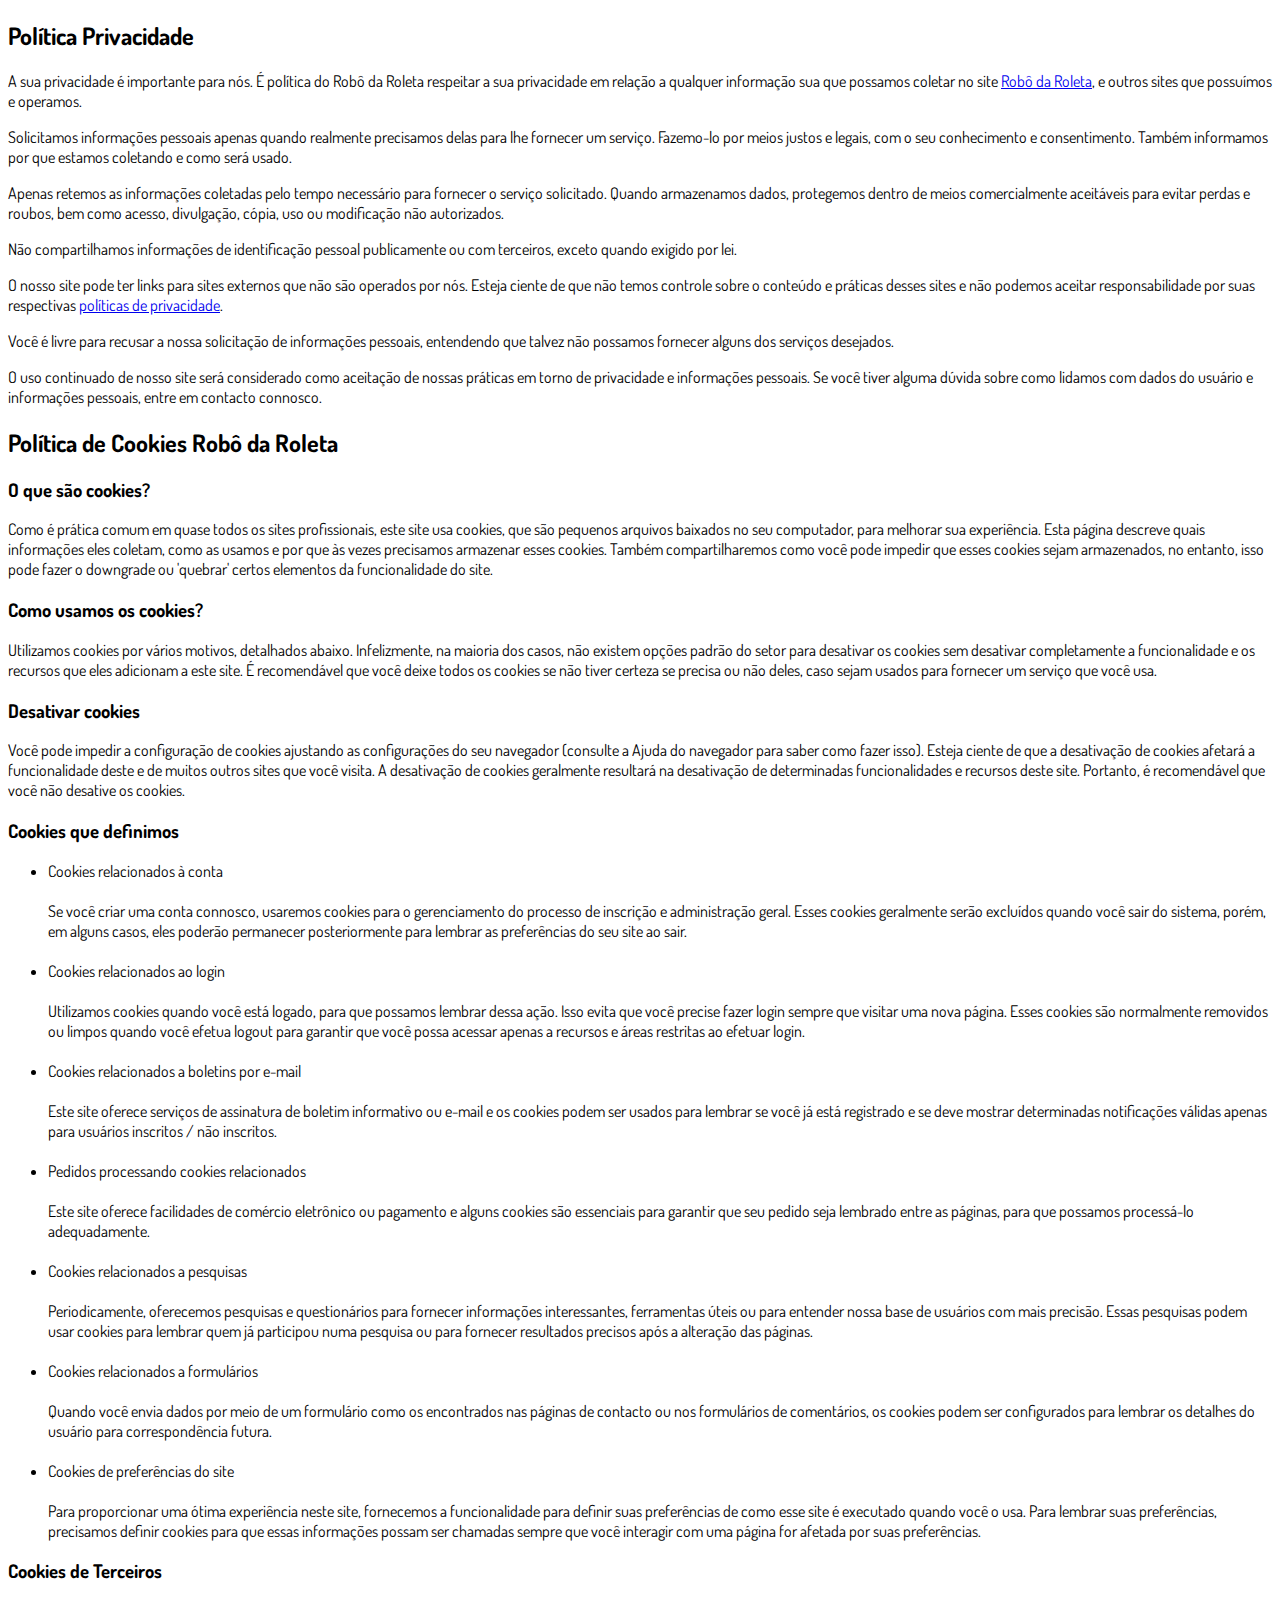
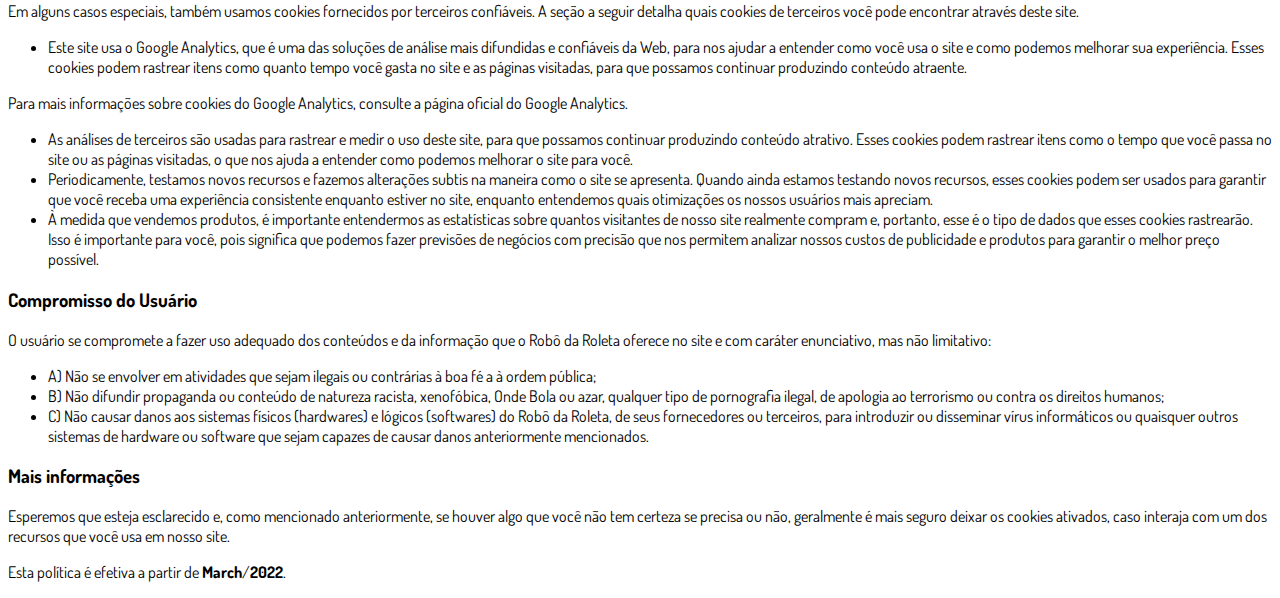
<file: privacidade.html>
<!DOCTYPE html>
<html lang="pt-br">
  <head>
    <meta charset="utf-8">
    <meta name="viewport" content="width=device-width, initial-scale=1, shrink-to-fit=no">

    <link rel="stylesheet" href="https://stackpath.bootstrapcdn.com/bootstrap/4.1.3/css/bootstrap.min.css" integrity="sha384-MCw98/SFnGE8fJT3GXwEOngsV7Zt27NXFoaoApmYm81iuXoPkFOJwJ8ERdknLPMO" crossorigin="anonymous">

    <link rel="preconnect" href="https://fonts.googleapis.com">
    <link rel="preconnect" href="https://fonts.gstatic.com" crossorigin>
    <link href="https://fonts.googleapis.com/css2?family=Dosis:wght@200;300;400;500;600;700;800&display=swap" rel="stylesheet">
    
    <!-- Ícone da Página -->
    <link rel="shortcut icon" type="image/jpg" href="./assets/img/favicon.png">

    <!-- Título da Página -->
    <title>Política de Privacidade</title>
    
    <style type="text/css">
      body {
        font-family: 'Dosis', sans-serif;
      }
    </style>

  </head>
  <body>
    
    <div class="container py-5">
      <div class="row justify-content-center">
        <div class="col-lg-8">
          <h2>Política Privacidade</h2>                    <p>A sua privacidade é importante para nós. É política do Robô da Roleta respeitar a sua privacidade em relação a qualquer informação sua que possamos coletar no site <a href="#">Robô da Roleta</a>, e outros sites que possuímos e operamos.</p>                    <p>Solicitamos informações pessoais apenas quando realmente precisamos delas para lhe fornecer um serviço. Fazemo-lo por meios justos e legais, com o seu conhecimento e consentimento. Também informamos por que estamos coletando e como será usado.                    </p>                    <p>Apenas retemos as informações coletadas pelo tempo necessário para fornecer o serviço solicitado. Quando armazenamos dados, protegemos dentro de meios comercialmente aceitáveis ​​para evitar perdas e roubos, bem como acesso, divulgação, cópia, uso ou                        modificação não autorizados.</p>                    <p>Não compartilhamos informações de identificação pessoal publicamente ou com terceiros, exceto quando exigido por lei.</p>                    <p>O nosso site pode ter links para sites externos que não são operados por nós. Esteja ciente de que não temos controle sobre o conteúdo e práticas desses sites e não podemos aceitar responsabilidade por suas respectivas <a href='https://politicaprivacidade.com' target='_BLANK'>políticas de privacidade</a>.                    </p>                    <p>Você é livre para recusar a nossa solicitação de informações pessoais, entendendo que talvez não possamos fornecer alguns dos serviços desejados.</p>                    <p>O uso continuado de nosso site será considerado como aceitação de nossas práticas em torno de privacidade e informações pessoais. Se você tiver alguma dúvida sobre como lidamos com dados do usuário e informações pessoais, entre em contacto connosco.</p>                    <h2>Política de Cookies Robô da Roleta</h2>                    <h3>O que são cookies?</h3>                    <p>Como é prática comum em quase todos os sites profissionais, este site usa cookies, que são pequenos arquivos baixados no seu computador, para melhorar sua experiência. Esta página descreve quais informações eles coletam, como as usamos e por que às vezes                        precisamos armazenar esses cookies. Também compartilharemos como você pode impedir que esses cookies sejam armazenados, no entanto, isso pode fazer o downgrade ou 'quebrar' certos elementos da funcionalidade do site.</p>                    <h3>Como usamos os cookies?</h3>                    <p>Utilizamos cookies por vários motivos, detalhados abaixo. Infelizmente, na maioria dos casos, não existem opções padrão do setor para desativar os cookies sem desativar completamente a funcionalidade e os recursos que eles adicionam a este site. É recomendável                        que você deixe todos os cookies se não tiver certeza se precisa ou não deles, caso sejam usados ​​para fornecer um serviço que você usa.</p>                    <h3>Desativar cookies</h3>                    <p>Você pode impedir a configuração de cookies ajustando as configurações do seu navegador (consulte a Ajuda do navegador para saber como fazer isso). Esteja ciente de que a desativação de cookies afetará a funcionalidade deste e de muitos outros sites que                        você visita. A desativação de cookies geralmente resultará na desativação de determinadas funcionalidades e recursos deste site. Portanto, é recomendável que você não desative os cookies.</p>                    <h3>Cookies que definimos</h3>                    <ul>                        <li>                            Cookies relacionados à conta<br><br> Se você criar uma conta connosco, usaremos cookies para o gerenciamento do processo de inscrição e administração geral. Esses cookies geralmente serão excluídos quando você sair do sistema, porém, em alguns                            casos, eles poderão permanecer posteriormente para lembrar as preferências do seu site ao sair.<br><br>                        </li>                        <li>                            Cookies relacionados ao login<br><br> Utilizamos cookies quando você está logado, para que possamos lembrar dessa ação. Isso evita que você precise fazer login sempre que visitar uma nova página. Esses cookies são normalmente removidos ou limpos                            quando você efetua logout para garantir que você possa acessar apenas a recursos e áreas restritas ao efetuar login.<br><br>                        </li>                        <li>                            Cookies relacionados a boletins por e-mail<br><br> Este site oferece serviços de assinatura de boletim informativo ou e-mail e os cookies podem ser usados ​​para lembrar se você já está registrado e se deve mostrar determinadas notificações                            válidas apenas para usuários inscritos / não inscritos.<br><br>                        </li>                        <li>                            Pedidos processando cookies relacionados<br><br> Este site oferece facilidades de comércio eletrônico ou pagamento e alguns cookies são essenciais para garantir que seu pedido seja lembrado entre as páginas, para que possamos processá-lo adequadamente.<br><br>                        </li>                        <li>                            Cookies relacionados a pesquisas<br><br> Periodicamente, oferecemos pesquisas e questionários para fornecer informações interessantes, ferramentas úteis ou para entender nossa base de usuários com mais precisão. Essas pesquisas podem usar cookies                            para lembrar quem já participou numa pesquisa ou para fornecer resultados precisos após a alteração das páginas.<br><br>                        </li>                        <li>                            Cookies relacionados a formulários<br><br> Quando você envia dados por meio de um formulário como os encontrados nas páginas de contacto ou nos formulários de comentários, os cookies podem ser configurados para lembrar os detalhes do usuário                            para correspondência futura.<br><br>                        </li>                        <li>                            Cookies de preferências do site<br><br> Para proporcionar uma ótima experiência neste site, fornecemos a funcionalidade para definir suas preferências de como esse site é executado quando você o usa. Para lembrar suas preferências, precisamos                            definir cookies para que essas informações possam ser chamadas sempre que você interagir com uma página for afetada por suas preferências.<br>                        </li>                    </ul>                    <h3>Cookies de Terceiros</h3>                    <p>Em alguns casos especiais, também usamos cookies fornecidos por terceiros confiáveis. A seção a seguir detalha quais cookies de terceiros você pode encontrar através deste site.</p>                    <ul>                        <li>                            Este site usa o Google Analytics, que é uma das soluções de análise mais difundidas e confiáveis ​​da Web, para nos ajudar a entender como você usa o site e como podemos melhorar sua experiência. Esses cookies podem rastrear itens como quanto tempo                            você gasta no site e as páginas visitadas, para que possamos continuar produzindo conteúdo atraente.                        </li>                    </ul>                    <p>Para mais informações sobre cookies do Google Analytics, consulte a página oficial do Google Analytics.</p>                    <ul>                        <li>                            As análises de terceiros são usadas para rastrear e medir o uso deste site, para que possamos continuar produzindo conteúdo atrativo. Esses cookies podem rastrear itens como o tempo que você passa no site ou as páginas visitadas, o que nos ajuda a entender                            como podemos melhorar o site para você.</li>                        <li>                            Periodicamente, testamos novos recursos e fazemos alterações subtis na maneira como o site se apresenta. Quando ainda estamos testando novos recursos, esses cookies podem ser usados ​​para garantir que você receba uma experiência consistente enquanto                            estiver no site, enquanto entendemos quais otimizações os nossos usuários mais apreciam.</li>                        <li>                            À medida que vendemos produtos, é importante entendermos as estatísticas sobre quantos visitantes de nosso site realmente compram e, portanto, esse é o tipo de dados que esses cookies rastrearão. Isso é importante para você, pois significa que podemos                            fazer previsões de negócios com precisão que nos permitem analizar nossos custos de publicidade e produtos para garantir o melhor preço possível.</li>                                            </ul>                    <h3>Compromisso do Usuário</h3>                                <p>O usuário se compromete a fazer uso adequado dos conteúdos e da informação que o Robô da Roleta oferece no site e com caráter enunciativo, mas não limitativo:</p>                                        <ul>                        <li>A) Não se envolver em atividades que sejam ilegais ou contrárias à boa fé a à ordem pública;</li>                        <li>B) Não difundir propaganda ou conteúdo de natureza racista, xenofóbica, <a style='color: inherit !important; text-decoration:none !important;' href='https://ondeapostar.pt/onde-da-a-bola/'>Onde Bola</a> ou azar, qualquer tipo de pornografia ilegal, de apologia ao terrorismo ou contra os direitos humanos;</li>                        <li>C) Não causar danos aos sistemas físicos (hardwares) e lógicos (softwares) do Robô da Roleta, de seus fornecedores ou terceiros, para introduzir ou disseminar vírus informáticos ou quaisquer outros sistemas de hardware ou software que sejam capazes de causar danos anteriormente mencionados.</li>                    </ul>                                        <h3>Mais informações</h3>                    <p>Esperemos que esteja esclarecido e, como mencionado anteriormente, se houver algo que você não tem certeza se precisa ou não, geralmente é mais seguro deixar os cookies ativados, caso interaja com um dos recursos que você usa em nosso site.</p>                    <p>Esta política é efetiva a partir de <strong>March</strong>/<strong>2022</strong>.</p>
        </div>
      </div>
    </div>

    <script src="https://code.jquery.com/jquery-3.3.1.slim.min.js" integrity="sha384-q8i/X+965DzO0rT7abK41JStQIAqVgRVzpbzo5smXKp4YfRvH+8abtTE1Pi6jizo" crossorigin="anonymous"></script>
    <script src="https://cdnjs.cloudflare.com/ajax/libs/popper.js/1.14.3/umd/popper.min.js" integrity="sha384-ZMP7rVo3mIykV+2+9J3UJ46jBk0WLaUAdn689aCwoqbBJiSnjAK/l8WvCWPIPm49" crossorigin="anonymous"></script>
    <script src="https://stackpath.bootstrapcdn.com/bootstrap/4.1.3/js/bootstrap.min.js" integrity="sha384-ChfqqxuZUCnJSK3+MXmPNIyE6ZbWh2IMqE241rYiqJxyMiZ6OW/JmZQ5stwEULTy" crossorigin="anonymous"></script>
  </body>
</html>
</file>
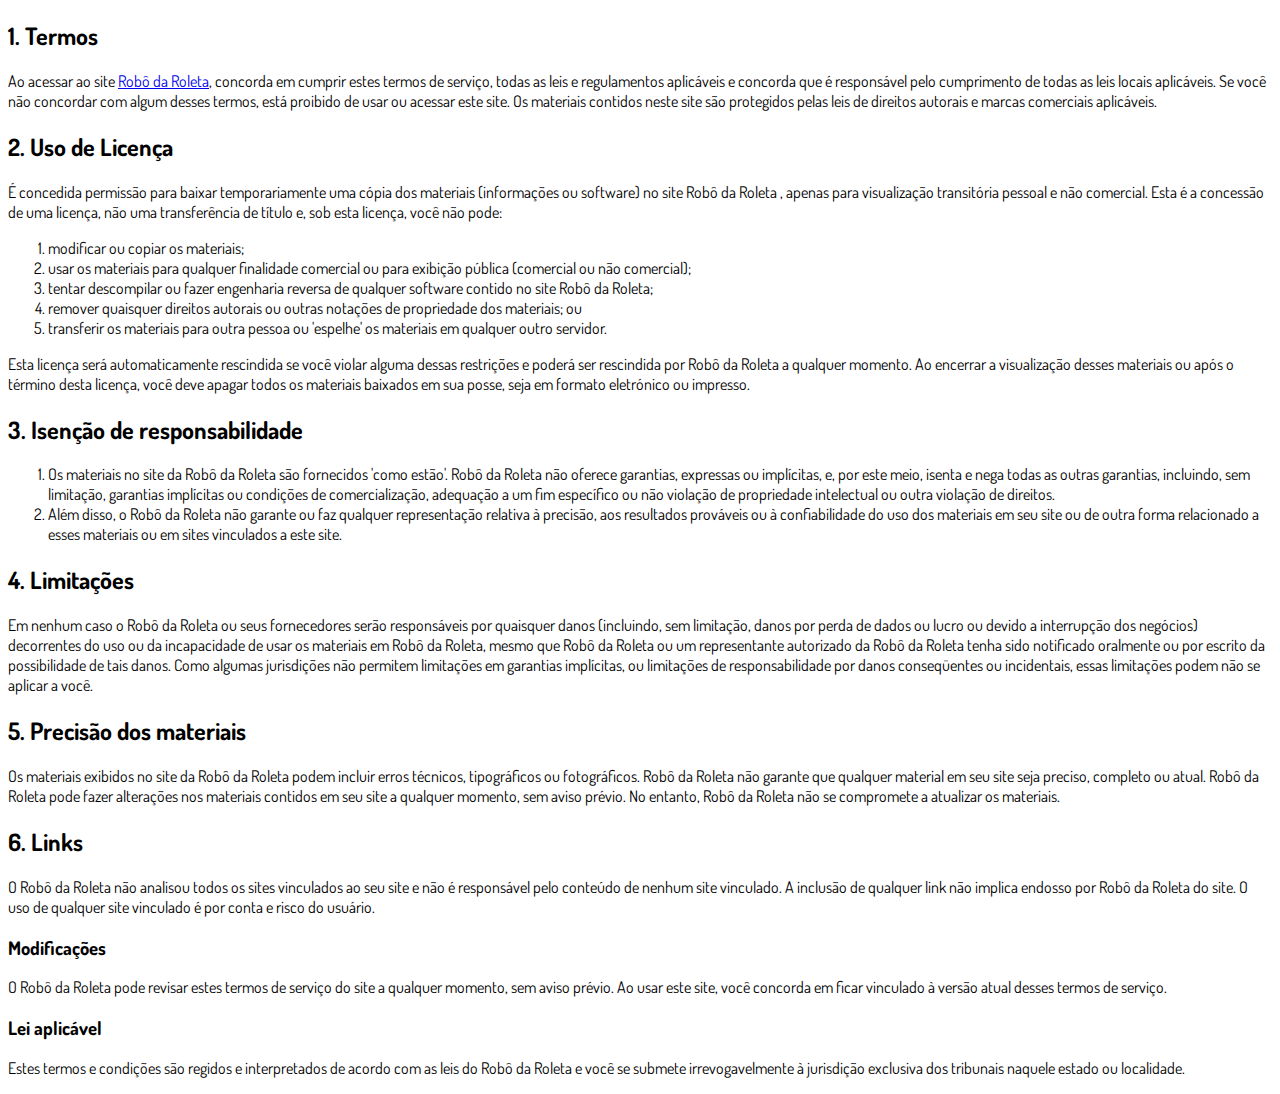
<file: termos.html>
<!DOCTYPE html>
<html lang="pt-br">
  <head>
    <meta charset="utf-8">
    <meta name="viewport" content="width=device-width, initial-scale=1, shrink-to-fit=no">

    <link rel="stylesheet" href="https://stackpath.bootstrapcdn.com/bootstrap/4.1.3/css/bootstrap.min.css" integrity="sha384-MCw98/SFnGE8fJT3GXwEOngsV7Zt27NXFoaoApmYm81iuXoPkFOJwJ8ERdknLPMO" crossorigin="anonymous">

    <link rel="preconnect" href="https://fonts.googleapis.com">
    <link rel="preconnect" href="https://fonts.gstatic.com" crossorigin>
    <link href="https://fonts.googleapis.com/css2?family=Dosis:wght@200;300;400;500;600;700;800&display=swap" rel="stylesheet">
    
    <!-- Ícone da Página -->
    <link rel="shortcut icon" type="image/jpg" href="./assets/img/favicon.png">

    <!-- Título da Página -->
    <title>Termos de Uso</title>
    
    <style type="text/css">
      body {
        font-family: 'Dosis', sans-serif;
      }
    </style>

  </head>
  <body>
    
    <div class="container py-5">
      <div class="row justify-content-center">
        <div class="col-lg-8">
          <h2>1. Termos</h2>            <p>Ao acessar ao site <a href='#'>Robô da Roleta</a>, concorda em cumprir estes termos de serviço, todas as leis e regulamentos aplicáveis ​​e concorda que é responsável pelo cumprimento de todas as leis locais aplicáveis. Se você não concordar com algum                desses termos, está proibido de usar ou acessar este site. Os materiais contidos neste site são protegidos pelas leis de direitos autorais e marcas comerciais aplicáveis.</p>            <h2>2. Uso de Licença</h2>            <p>É concedida permissão para baixar temporariamente uma cópia dos materiais (informações ou software) no site Robô da Roleta , apenas para visualização transitória pessoal e não comercial. Esta é a concessão de uma licença, não uma transferência de título e,                sob esta licença, você não pode: </p>            <ol>            <li>modificar ou copiar os materiais;  </li>            <li>usar os materiais para qualquer finalidade comercial ou para exibição pública (comercial ou não comercial);  </li>            <li>tentar descompilar ou fazer engenharia reversa de qualquer software contido no site Robô da Roleta;  </li>            <li>remover quaisquer direitos autorais ou outras notações de propriedade dos materiais; ou  </li>            <li>transferir os materiais para outra pessoa ou 'espelhe' os materiais em qualquer outro servidor.</li>            </ol>            <p>Esta licença será automaticamente rescindida se você violar alguma dessas restrições e poderá ser rescindida por Robô da Roleta a qualquer momento. Ao encerrar a visualização desses materiais ou após o término desta licença, você deve apagar todos os materiais                baixados em sua posse, seja em formato eletrónico ou impresso.</p>            <h2>3. Isenção de responsabilidade</h2>            <ol>            <li>Os materiais no site da Robô da Roleta são fornecidos 'como estão'. Robô da Roleta não oferece garantias, expressas ou implícitas, e, por este meio, isenta e nega todas as outras garantias, incluindo, sem limitação, garantias implícitas ou condições de comercialização,            adequação a um fim específico ou não violação de propriedade intelectual ou outra violação de direitos. </li>            <li>Além disso, o Robô da Roleta não garante ou faz qualquer representação relativa à precisão, aos resultados prováveis ​​ou à confiabilidade do uso dos            materiais em seu site ou de outra forma relacionado a esses materiais ou em sites vinculados a este site.</li>            </ol>            <h2>4. Limitações</h2>            <p>Em nenhum caso o Robô da Roleta ou seus fornecedores serão responsáveis ​​por quaisquer danos (incluindo, sem limitação, danos por perda de dados ou lucro ou devido a interrupção dos negócios) decorrentes do uso ou da incapacidade de usar os materiais em Robô da Roleta,                mesmo que Robô da Roleta ou um representante autorizado da Robô da Roleta tenha sido notificado oralmente ou por escrito da possibilidade de tais danos. Como algumas jurisdições não permitem limitações em garantias implícitas, ou limitações de responsabilidade                por danos conseqüentes ou incidentais, essas limitações podem não se aplicar a você.</p>            <h2>5. Precisão dos materiais</h2>            <p>Os materiais exibidos no site da Robô da Roleta podem incluir erros técnicos, tipográficos ou fotográficos. Robô da Roleta não garante que qualquer material em seu site seja preciso, completo ou atual. Robô da Roleta pode fazer alterações nos materiais contidos em seu                site a qualquer momento, sem aviso prévio. No entanto, Robô da Roleta não se compromete a atualizar os materiais.</p>            <h2>6. Links</h2>            <p>O Robô da Roleta não analisou todos os sites vinculados ao seu site e não é responsável pelo conteúdo de nenhum site vinculado. A inclusão de qualquer link não implica endosso por Robô da Roleta do site. O uso de qualquer site vinculado é por conta e risco do usuário.</p>            </p>            <h3>Modificações</h3>            <p>O Robô da Roleta pode revisar estes termos de serviço do site a qualquer momento, sem aviso prévio. Ao usar este site, você concorda em ficar vinculado à versão atual desses termos de serviço.</p>            <h3>Lei aplicável</h3>            <p>Estes termos e condições são regidos e interpretados de acordo com as leis do Robô da Roleta e você se submete irrevogavelmente à jurisdição exclusiva dos tribunais naquele estado ou localidade.</p>
        </div>
      </div>
    </div>

    <script src="https://code.jquery.com/jquery-3.3.1.slim.min.js" integrity="sha384-q8i/X+965DzO0rT7abK41JStQIAqVgRVzpbzo5smXKp4YfRvH+8abtTE1Pi6jizo" crossorigin="anonymous"></script>
    <script src="https://cdnjs.cloudflare.com/ajax/libs/popper.js/1.14.3/umd/popper.min.js" integrity="sha384-ZMP7rVo3mIykV+2+9J3UJ46jBk0WLaUAdn689aCwoqbBJiSnjAK/l8WvCWPIPm49" crossorigin="anonymous"></script>
    <script src="https://stackpath.bootstrapcdn.com/bootstrap/4.1.3/js/bootstrap.min.js" integrity="sha384-ChfqqxuZUCnJSK3+MXmPNIyE6ZbWh2IMqE241rYiqJxyMiZ6OW/JmZQ5stwEULTy" crossorigin="anonymous"></script>
  </body>
</html>
</file>
